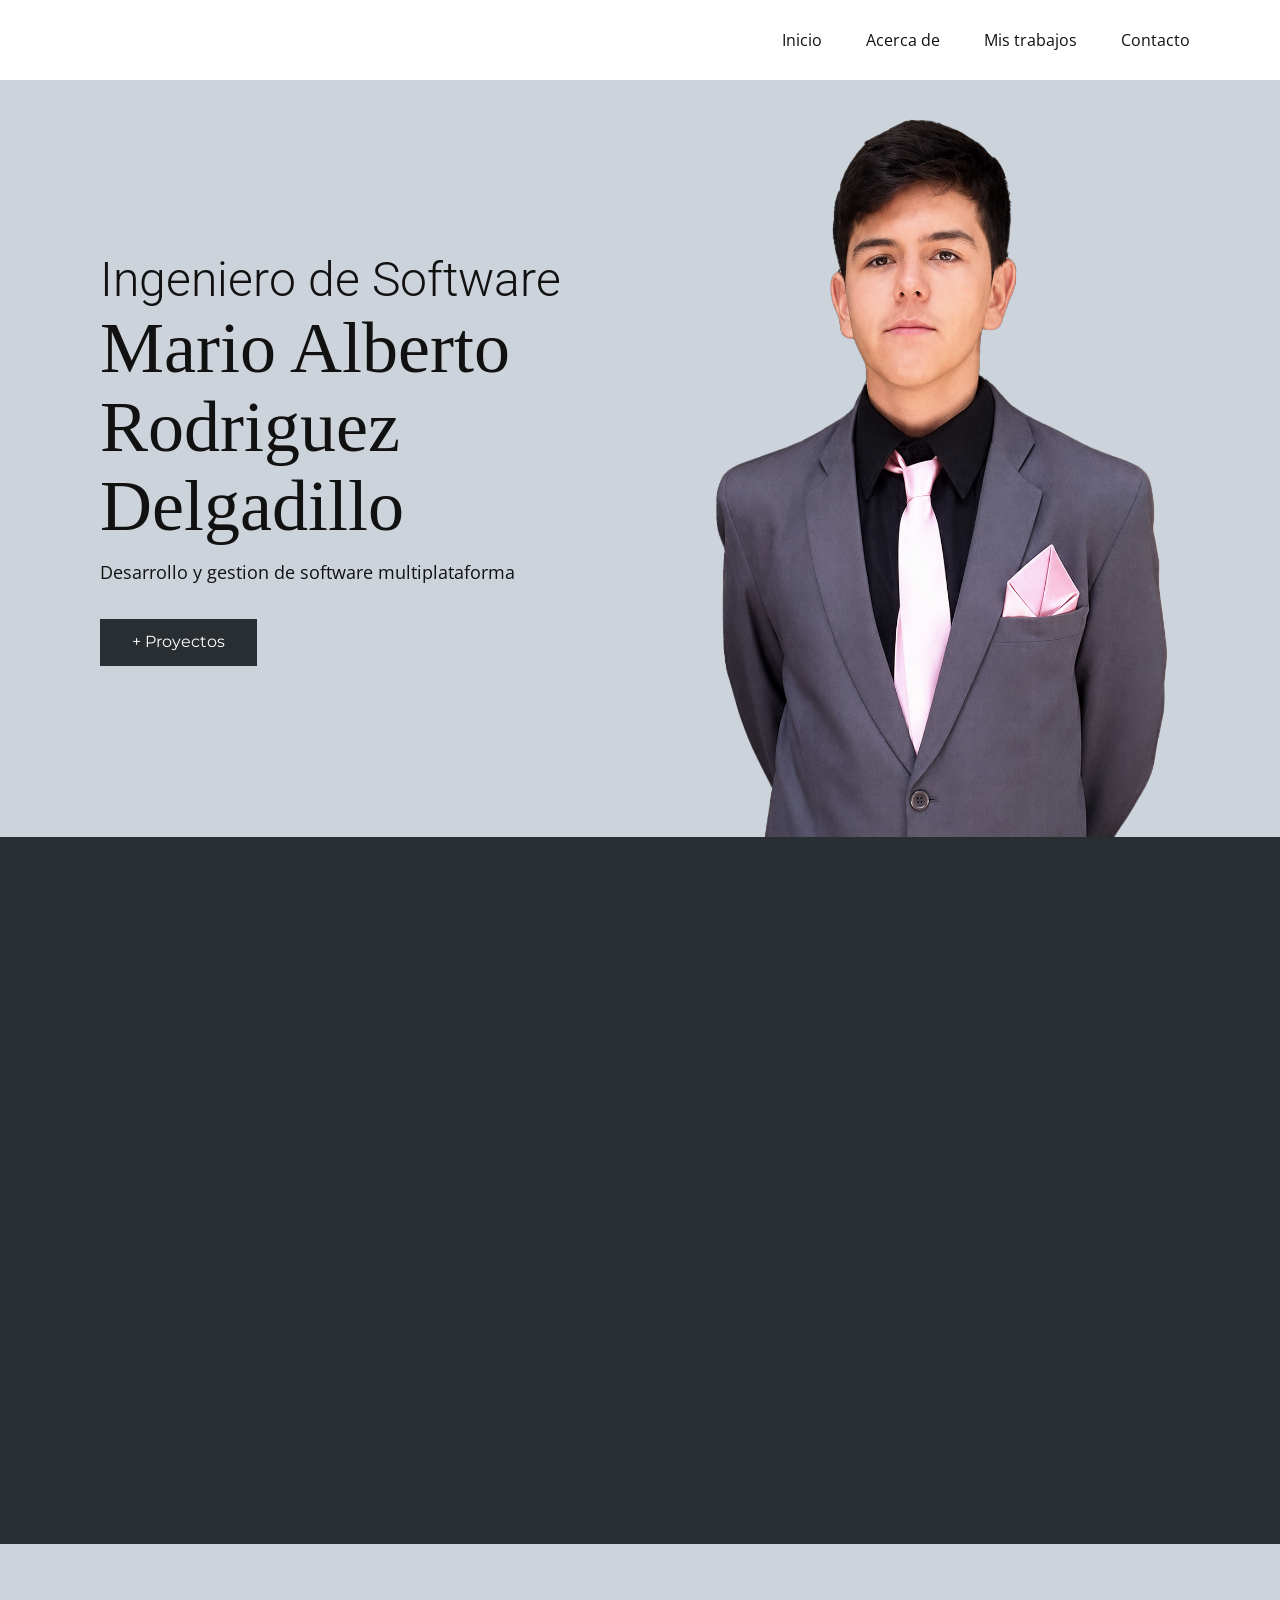
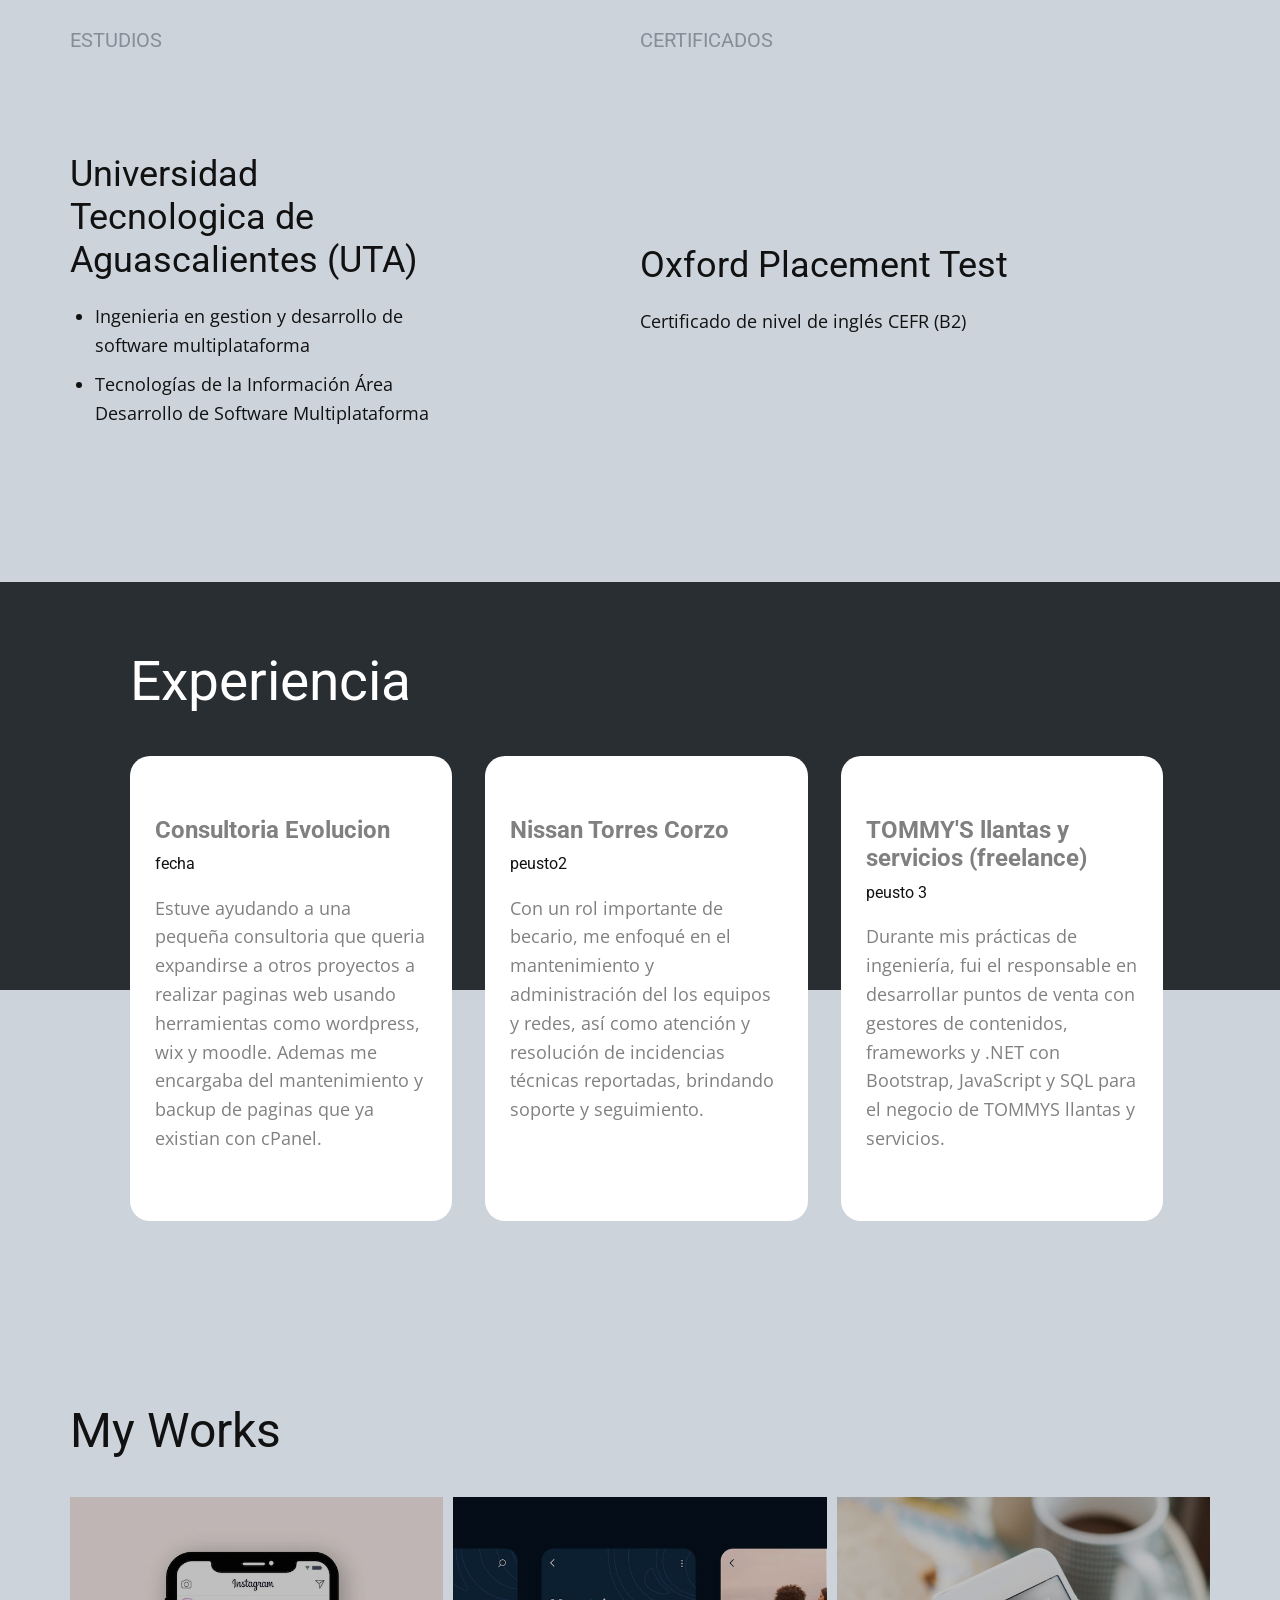
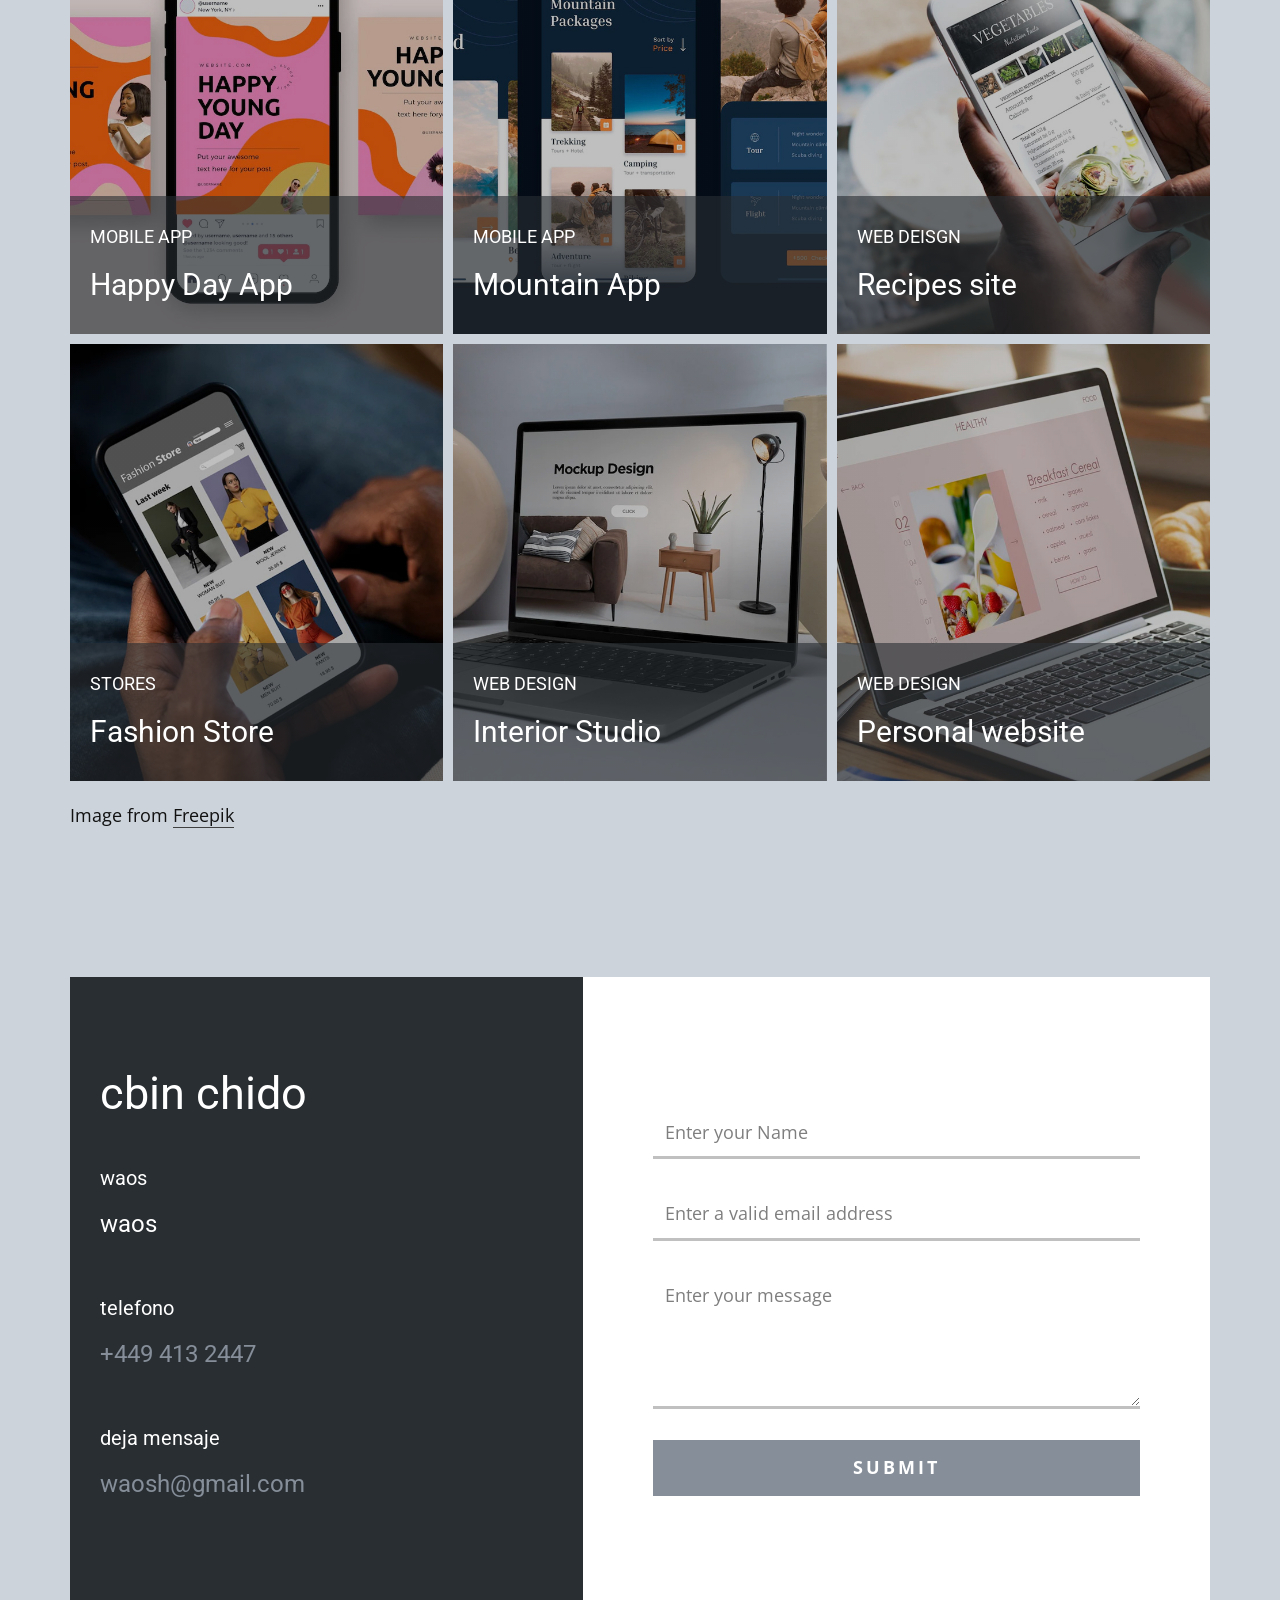
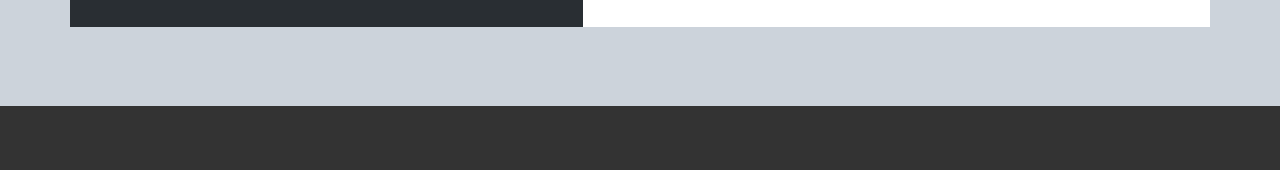
<file: index.html>
<!DOCTYPE html>
<html style="font-size: 16px;" lang="es">

<head>
  <meta name="viewport" content="width=device-width, initial-scale=1.0">
  <meta charset="utf-8">

  <title>CV</title>
  <link rel="stylesheet" href="nicepage.css" media="screen">
  <link rel="stylesheet" href="index.css" media="screen">
  <script class="u-script" type="text/javascript" src="jquery.js" defer=""></script>
  <script class="u-script" type="text/javascript" src="nicepage.js" defer=""></script>
  <meta name="generator" content="Nicepage 7.14.0, nicepage.com">
  <link id="u-page-google-font" rel="stylesheet"
    href="https://fonts.googleapis.com/css2?display=swap&amp;family=Roboto:ital,wght@0,100;0,200;0,300;0,400;0,500;0,600;0,700;0,800;0,900;1,100;1,200;1,300;1,400;1,500;1,600;1,700;1,800;1,900&amp;family=Open+Sans:ital,wght@0,300;0,400;0,500;0,600;0,700;0,800;1,300;1,400;1,500;1,600;1,700;1,800&amp;family=Montserrat:ital,wght@0,100;0,200;0,300;0,400;0,500;0,600;0,700;0,800;0,900;1,100;1,200;1,300;1,400;1,500;1,600;1,700;1,800;1,900&amp;family=Lato:ital,wght@0,100;0,300;0,400;0,700;0,900;1,100;1,300;1,400;1,700;1,900">

</head>

<body data-home-page="Casa.html" data-home-page-title="Casa" data-path-to-root="./" data-include-products="false"
  class="u-body u-clearfix u-xl-mode" data-lang="es">
  <header class="u-clearfix u-header u-header" id="header">
    <div class="u-clearfix u-sheet u-sheet-1">
      <a href="#" class="u-image u-logo u-image-1">

      </a>
      <nav class="u-menu u-menu-one-level u-offcanvas u-menu-1" role="navigation" aria-label="Menu navigation">
        <div class="menu-collapse" style="font-size: 1rem; letter-spacing: 0px;">
          <a class="u-button-style u-custom-left-right-menu-spacing u-custom-padding-bottom u-custom-top-bottom-menu-spacing u-hamburger-link u-nav-link u-text-active-palette-1-base u-text-hover-palette-2-base"
            href="#" tabindex="-1" aria-label="Open menu" aria-controls="88ab">
            <svg class="u-svg-link" viewBox="0 0 24 24">
              <use xlink:href="#menu-hamburger"></use>
            </svg>
            <svg class="u-svg-content" version="1.1" id="menu-hamburger" viewBox="0 0 16 16" x="0px" y="0px"
              xmlns:xlink="http://www.w3.org/1999/xlink" xmlns="http://www.w3.org/2000/svg">
              <g>
                <rect y="1" width="16" height="2"></rect>
                <rect y="7" width="16" height="2"></rect>
                <rect y="13" width="16" height="2"></rect>
              </g>
            </svg>
          </a>
        </div>
        <div class="u-nav-container">
          <ul class="u-nav u-unstyled u-nav-1" role="menubar">
            <li class="u-nav-item" role="none"><a
                class="u-button-style u-nav-link u-text-active-palette-1-base u-text-hover-palette-2-base"
                href="#inicio" style="padding: 10px 20px;" role="menuitem">Inicio</a>
            </li>
            <li class="u-nav-item" role="none"><a
                class="u-button-style u-nav-link u-text-active-palette-1-base u-text-hover-palette-2-base"
                href="#acerca" style="padding: 10px 20px;" role="menuitem">Acerca de</a>
            </li>
            <li class="u-nav-item" role="none"><a
                class="u-button-style u-nav-link u-text-active-palette-1-base u-text-hover-palette-2-base" href="#works"
                style="padding: 10px 20px;" role="menuitem">Mis trabajos</a>
            </li>
            <li class="u-nav-item" role="none"><a
                class="u-button-style u-nav-link u-text-active-palette-1-base u-text-hover-palette-2-base"
                href="#contacto" style="padding: 10px 20px;" role="menuitem">Contacto</a>
            </li>
          </ul>
        </div>
        <div class="u-nav-container-collapse" id="88ab" role="region" aria-label="Menu panel">
          <div class="u-black u-container-style u-inner-container-layout u-opacity u-opacity-95 u-sidenav">
            <div class="u-inner-container-layout u-sidenav-overflow">
              <div class="u-menu-close" tabindex="-1" aria-label="Close menu"></div>
              <ul class="u-align-center u-nav u-popupmenu-items u-unstyled u-nav-2">
                <li class="u-nav-item"><a class="u-button-style u-nav-link" href="#inicio">Inicio</a>
                </li>
                <li class="u-nav-item"><a class="u-button-style u-nav-link" href="#acerca">Acerca de</a>
                </li>
                <li class="u-nav-item"><a class="u-button-style u-nav-link" href="#works">Mis trabajos</a>
                </li>
                <li class="u-nav-item"><a class="u-button-style u-nav-link" href="#contacto">Contacto</a>
                </li>
              </ul>
            </div>
          </div>
          <div class="u-black u-menu-overlay u-opacity u-opacity-70"></div>
        </div>
      </nav>
    </div>
  </header>
  <section class="u-clearfix u-palette-5-light-1 u-section-1" id="inicio">
    <div class="u-clearfix u-sheet u-valign-middle u-sheet-1">
      <div class="u-clearfix u-expanded-width u-layout-wrap u-layout-wrap-1">
        <div class="u-gutter-0 u-layout">
          <div class="u-layout-row">
            <div class="u-size-28-lg u-size-30-sm u-size-30-xl u-size-30-xs u-size-60-md">
              <div class="u-layout-col">
                <div class="u-size-40">
                  <div class="u-layout-row">
                    <div
                      class="u-align-left u-container-align-left u-container-style u-layout-cell u-left-cell u-size-60 u-layout-cell-1">
                      <div class="u-container-layout u-valign-middle u-container-layout-1">
                        <h3 class="u-text u-text-1">Ingeniero de Software</h3>
                        <h1 class="u-custom-font u-font-georgia u-text u-text-2">Mario Alberto Rodriguez Delgadillo</h1>
                        <p class="u-text u-text-3">Desarrollo y gestion de software multiplataforma
                        </p>
                        <a href="#works"
                          class="u-active-palette-5-dark-2 u-align-left u-border-2 u-border-active-palette-5-dark-2 u-border-hover-palette-5-dark-2 u-border-palette-1-dark-3 u-btn u-button-style u-custom-font u-font-montserrat u-hover-palette-5-dark-2 u-palette-1-dark-3 u-text-active-white u-text-body-alt-color u-text-hover-white u-btn-2"
                          data-animation-name="" data-animation-duration="0" data-animation-delay="0"
                          data-animation-direction="">+ Proyectos</a>
                      </div>
                    </div>
                  </div>
                </div>

              </div>
            </div>
            <div class="u-size-30-sm u-size-30-xl u-size-30-xs u-size-32-lg u-size-60-md">
              <div class="u-layout-col">
                <div class="u-align-center-xl u-container-style u-layout-cell u-right-cell u-size-60 u-layout-cell-4">
                  <div class="u-container-layout u-valign-bottom u-container-layout-4">
                    <img class="u-expanded-width u-image u-image-1" src="images/wa.png">
                  </div>
                </div>
              </div>
            </div>
          </div>
        </div>
      </div>
    </div>
  </section>

  <section class="u-align-left u-clearfix u-container-align-left u-palette-1-dark-3 u-section-3" id="acerca">
    <div class="u-clearfix u-sheet u-valign-middle u-sheet-1">

      <h2 class="u-align-left u-text u-text-2" data-animation-name="customAnimationIn" data-animation-duration="500"
        data-animation-delay="500">
        Acerca de mi
      </h2>

      <p class="u-align-left u-text u-text-3" data-animation-name="customAnimationIn" data-animation-duration="500"
        data-animation-delay="500">
        Desarrollador y técnico en informática con experiencia en soporte técnico,
        mantenimiento de equipos, diseño UX y desarrollo de aplicaciones web.
        He colaborado en proyectos empresariales relacionados con administración de sistemas,
        optimización de sitios web y creación de soluciones digitales.
      </p>

      <div class="acerca-container">

        <div class="u-expanded-width u-list u-list-1">
          <div class="u-repeater u-repeater-1">

            <div
              class="u-align-left u-container-align-left u-container-style u-list-item u-repeater-item u-shape-rectangle u-white u-list-item-1"
              data-animation-name="customAnimationIn" data-animation-duration="500" data-animation-delay="250">
              <div class="u-container-layout u-similar-container u-valign-top u-container-layout-1">
                <span class="u-file-icon u-icon u-text-palette-5-dark-1 u-icon-1">
                  <img src="images/4552640-ef3167fd.png" alt="">
                </span>
                <h4 class="u-text u-text-4">Coding</h4>
                <a
                  class="u-border-1 u-border-active-grey-70 u-border-black u-border-hover-grey-70 u-border-no-left u-border-no-right u-border-no-top u-btn u-button-style u-custom-item u-none">
                  C#, C++, Java, Angular, SQL, NoSQL, HTML, CSS, JS
                </a>
              </div>
            </div>

            <div
              class="u-align-left u-container-align-left u-container-style u-list-item u-repeater-item u-white u-list-item-2"
              data-animation-name="customAnimationIn" data-animation-duration="500" data-animation-delay="250">
              <div class="u-container-layout u-similar-container u-valign-top u-container-layout-2">
                <span class="u-file-icon u-icon u-text-palette-5-dark-1 u-icon-2">
                  <img src="images/4425412-faaa33ea.png" alt="">
                </span>
                <h4 class="u-text u-text-5">UI/UX</h4>
                <a
                  class="u-border-1 u-border-active-grey-70 u-border-black u-border-hover-grey-70 u-border-no-left u-border-no-right u-border-no-top u-btn u-button-style u-custom-item u-none">
                  Wordpress, Figma, Photoshop, Wix
                </a>
              </div>
            </div>

            <div
              class="u-align-left u-container-align-left u-container-style u-list-item u-repeater-item u-white u-list-item-3"
              data-animation-name="customAnimationIn" data-animation-duration="500" data-animation-delay="250">
              <div class="u-container-layout u-similar-container u-valign-top u-container-layout-3">
                <span class="u-file-icon u-icon u-text-palette-5-dark-1 u-icon-3">
                  <img src="images/3159310-209a2868.png" alt="">
                </span>
                <h4 class="u-text u-text-6">Herramientas</h4>
                <a
                  class="u-border-1 u-border-active-grey-70 u-border-black u-border-hover-grey-70 u-border-no-left u-border-no-right u-border-no-top u-btn u-button-style u-custom-item u-none">
                  Docker, Git, Github, Azure, AWS, Linux, Office
                </a>
              </div>
            </div>

            <div
              class="u-align-left u-container-align-left u-container-style u-list-item u-repeater-item u-white u-list-item-4"
              data-animation-name="customAnimationIn" data-animation-duration="500" data-animation-delay="250">
              <div class="u-container-layout u-similar-container u-valign-top u-container-layout-4">
                <span class="u-file-icon u-icon u-text-palette-5-dark-1 u-icon-4">
                  <img src="images/8087597-228b190c.png" alt="">
                </span>
                <h4 class="u-text u-text-7">Mantenimiento y soporte</h4>
                <a
                  class="u-border-1 u-border-active-grey-70 u-border-black u-border-hover-grey-70 u-border-no-left u-border-no-right u-border-no-top u-btn u-button-style u-custom-item u-none">
                  Testing, Hardware, Redes, Soporte técnico
                </a>
              </div>
            </div>

          </div>
        </div>

        <div class="u-align-left u-container-align-left u-container-style u-group u-palette-1-dark-3 u-group-1"
          data-animation-name="customAnimationIn" data-animation-duration="500" data-animation-delay="250">
          <div class="u-container-layout u-valign-middle u-container-layout-5">
            <h3 class="u-text u-text-default u-text-8">Proyectos</h3>
            <a href="#works"
              class="u-active-white u-align-left u-border-2 u-border-active-white u-border-hover-white u-border-white u-btn u-button-style u-custom-font u-font-montserrat u-hover-white u-none u-text-active-palette-1-dark-3 u-text-body-alt-color u-text-hover-palette-1-dark-3 u-btn-5">
              +
            </a>
          </div>
        </div>

      </div>

    </div>
  </section>

  <section
    class="u-align-center u-clearfix u-container-align-center u-container-align-left u-palette-5-light-1 u-section-4"
    id="sec-5771">
    <div class="u-clearfix u-sheet u-valign-middle u-sheet-1">
      <div class="u-clearfix u-expanded-width u-layout-wrap u-layout-wrap-1">
        <div class="u-layout">
          <div class="u-layout-row">
            <div class="u-container-align-left u-container-style u-layout-cell u-size-30 u-layout-cell-1">
              <div class="u-container-layout u-valign-top u-container-layout-1">
                <h5 class="u-align-left u-text u-text-default u-text-palette-5-dark-1 u-text-1">Estudios</h5>
                <div class="u-list u-list-1">
                  <div class="u-repeater u-repeater-1">
                    <div class="u-container-align-left u-container-style u-list-item u-repeater-item u-shape-rectangle">
                      <div class="u-container-layout u-similar-container u-valign-middle u-container-layout-2">
                        <h3 class="u-align-left u-text u-text-2">Universidad Tecnologica de Aguascalientes (UTA)</h3>
                        <ul class="u-align-left u-text u-text-3">
                          <li>Ingenieria en gestion y desarrollo de software multiplataforma</li>
                          <li>Tecnologías de la Información Área Desarrollo de Software Multiplataforma</li>
                        </ul>
                      </div>
                    </div>
                  </div>
                </div>
              </div>
            </div>
            <div class="u-container-align-left u-container-style u-layout-cell u-size-30 u-layout-cell-2">
              <div class="u-container-layout u-valign-top u-container-layout-4">
                <h5 class="u-align-left u-text u-text-default u-text-palette-5-dark-1 u-text-6">Certificados</h5>
                <div class="u-list u-list-2">
                  <div class="u-repeater u-repeater-2">
                    <div class="u-container-align-left u-container-style u-list-item u-repeater-item u-shape-rectangle">
                      <div class="u-container-layout u-similar-container u-valign-middle u-container-layout-5">
                        <h3 class="u-align-left u-text u-text-7">Oxford Placement Test</h3>
                        <p class="u-align-left u-text u-text-8">Certificado de nivel de inglés CEFR (B2)</p>
                      </div>
                    </div>

                  </div>
                </div>
              </div>
            </div>
          </div>
        </div>
      </div>
    </div>
  </section>
  <section class="u-align-left u-clearfix u-container-align-left u-palette-5-light-1 u-section-5" id="sec-f789">
    <div class="u-expanded-width u-palette-1-dark-3 u-shape u-shape-rectangle u-shape-1"></div>
    <h2 class="u-text u-text-body-alt-color u-text-default-lg u-text-default-md u-text-default-xl u-text-1">
      Experiencia<br>
    </h2>
    <div class="u-list u-list-1">
      <div class="u-repeater u-repeater-1">
        <div
          class="u-align-left u-container-align-left u-container-style u-list-item u-radius-20 u-repeater-item u-shape-round u-white u-list-item-1">
          <div class="u-container-layout u-similar-container u-valign-top u-container-layout-1">
            <h5 class="u-text u-text-default u-text-grey-50 u-text-3">Consultoria Evolucion</h5>
            <h5 class="u-text u-text-body-color u-text-default u-text-4">fecha</h5>
            <p class="u-text u-text-default u-text-grey-50 u-text-2">Estuve ayudando a una pequeña consultoria que
              queria expandirse a otros proyectos a realizar paginas web usando herramientas como
              wordpress, wix y moodle. Ademas me encargaba del mantenimiento y backup de paginas que ya existian con
              cPanel.</p>
          </div>
        </div>
        <div
          class="u-align-left u-container-align-left u-container-style u-list-item u-radius-20 u-repeater-item u-shape-round u-white">
          <div class="u-container-layout u-similar-container u-valign-top u-container-layout-2">
            <h5 class="u-text u-text-default u-text-grey-50 u-text-6">Nissan Torres Corzo</h5>
            <h5 class="u-text u-text-body-color u-text-default u-text-7">peusto2</h5>
            <p class="u-text u-text-default u-text-grey-50 u-text-5">Con un rol importante de becario, me enfoqué en el
              mantenimiento y administración del los equipos y redes, así como atención y
              resolución de incidencias técnicas reportadas, brindando soporte y seguimiento.
            </p>


          </div>
        </div>
        <div
          class="u-align-left u-container-align-left u-container-style u-list-item u-radius-20 u-repeater-item u-shape-round u-white">
          <div class="u-container-layout u-similar-container u-valign-top u-container-layout-3">
            <h5 class="u-text u-text-default u-text-grey-50 u-text-9">TOMMY'S llantas y servicios (freelance)</h5>
            <h5 class="u-text u-text-body-color u-text-default u-text-10">peusto 3 </h5>
            <p class="u-text u-text-default u-text-grey-50 u-text-8">Durante mis prácticas de ingeniería, fui el
              responsable en desarrollar puntos de venta con gestores de contenidos, frameworks y .NET
              con Bootstrap, JavaScript y SQL para el negocio de TOMMYS llantas y servicios.
            </p>


          </div>
        </div>
      </div>
    </div>
  </section>

  <section class="u-clearfix u-container-align-left u-palette-5-light-1 u-section-6" id="works">
    <div class="u-clearfix u-sheet u-valign-middle u-sheet-1">
      <h2 class="u-align-left u-text u-text-1"> My Works</h2>
      <div class="u-expanded-width u-list u-list-1">
        <div class="u-repeater u-repeater-1">
          <div class="u-container-style u-image u-list-item u-repeater-item u-shading u-image-1" data-image-width="759"
            data-image-height="759">
            <div class="u-container-layout u-similar-container u-valign-bottom u-container-layout-1">
              <div
                class="u-container-align-left u-container-style u-expanded-width u-group u-opacity u-opacity-60 u-palette-1-dark-3 u-group-1">
                <div class="u-container-layout u-valign-middle u-container-layout-2">
                  <h6 class="u-align-left u-text u-text-default u-text-2"> Mobile App</h6>
                  <h3 class="u-align-left u-text u-text-default u-text-3">Happy Day App</h3>
                </div>
              </div>
            </div>
          </div>
          <div class="u-container-style u-image u-list-item u-repeater-item u-shading u-image-2" data-image-width="759"
            data-image-height="759">
            <div class="u-container-layout u-similar-container u-valign-bottom u-container-layout-3">
              <div
                class="u-container-align-left u-container-style u-expanded-width u-group u-opacity u-opacity-60 u-palette-1-dark-3 u-group-2">
                <div class="u-container-layout u-valign-middle u-container-layout-4">
                  <h6 class="u-align-left u-text u-text-default u-text-4"> Mobile App</h6>
                  <h3 class="u-align-left u-text u-text-default u-text-5">Mountain App</h3>
                </div>
              </div>
            </div>
          </div>
          <div class="u-container-style u-image u-list-item u-repeater-item u-shading u-image-3" data-image-width="759"
            data-image-height="759">
            <div class="u-container-layout u-similar-container u-valign-bottom u-container-layout-5">
              <div
                class="u-container-align-left u-container-style u-expanded-width u-group u-opacity u-opacity-60 u-palette-1-dark-3 u-group-3">
                <div class="u-container-layout u-valign-middle u-container-layout-6">
                  <h6 class="u-align-left u-text u-text-default u-text-6">Web deisgn</h6>
                  <h3 class="u-align-left u-text u-text-default u-text-7">Recipes site</h3>
                </div>
              </div>
            </div>
          </div>
          <div class="u-container-style u-image u-list-item u-repeater-item u-shading u-image-4" data-image-width="759"
            data-image-height="759">
            <div class="u-container-layout u-similar-container u-valign-bottom u-container-layout-7">
              <div
                class="u-container-align-left u-container-style u-expanded-width u-group u-opacity u-opacity-60 u-palette-1-dark-3 u-group-4">
                <div class="u-container-layout u-valign-middle u-container-layout-8">
                  <h6 class="u-align-left u-text u-text-default u-text-8">stores</h6>
                  <h3 class="u-align-left u-text u-text-default u-text-9">Fashion Store</h3>
                </div>
              </div>
            </div>
          </div>
          <div class="u-container-style u-image u-list-item u-repeater-item u-shading u-image-5" data-image-width="759"
            data-image-height="759">
            <div class="u-container-layout u-similar-container u-valign-bottom u-container-layout-9">
              <div
                class="u-container-align-left u-container-style u-expanded-width u-group u-opacity u-opacity-60 u-palette-1-dark-3 u-group-5">
                <div class="u-container-layout u-valign-middle u-container-layout-10">
                  <h6 class="u-align-left u-text u-text-default u-text-10">web design</h6>
                  <h3 class="u-align-left u-text u-text-default u-text-11">Interior Studio</h3>
                </div>
              </div>
            </div>
          </div>
          <div class="u-container-style u-image u-list-item u-repeater-item u-shading u-image-6" data-image-width="759"
            data-image-height="759">
            <div class="u-container-layout u-similar-container u-valign-bottom u-container-layout-11">
              <div
                class="u-container-align-left u-container-style u-expanded-width u-group u-opacity u-opacity-60 u-palette-1-dark-3 u-group-6">
                <div class="u-container-layout u-valign-middle u-container-layout-12">
                  <h6 class="u-align-left u-text u-text-default u-text-12">web design</h6>
                  <h3 class="u-align-left u-text u-text-default u-text-13">Personal website</h3>
                </div>
              </div>
            </div>
          </div>
        </div>
      </div>
      <p class="u-align-left u-text u-text-default u-text-14">Image from <a href="https://www.freepik.com/"
          class="u-active-none u-border-1 u-border-active-palette-5-dark-1 u-border-grey-75 u-border-hover-palette-5-dark-1 u-border-no-left u-border-no-right u-border-no-top u-bottom-left-radius-0 u-bottom-right-radius-0 u-btn u-button-link u-button-style u-hover-none u-none u-radius-0 u-text-body-color u-top-left-radius-0 u-top-right-radius-0 u-btn-1"
          target="_blank">Freepik</a>
      </p>
    </div>
  </section>

  <section class="u-clearfix u-container-align-left u-expanded-width-xl u-palette-5-light-1 u-section-7" id="contacto">
    <div class="u-clearfix u-sheet u-valign-middle u-sheet-1">
      <div class="data-layout-selected u-clearfix u-expanded-width u-gutter-0 u-layout-wrap u-layout-wrap-1">
        <div class="u-gutter-0 u-layout">
          <div class="u-layout-row">
            <div
              class="u-align-left u-container-align-left u-container-style u-layout-cell u-palette-1-dark-3 u-shape-rectangle u-size-27-lg u-size-27-xl u-size-60-md u-size-60-sm u-size-60-xs u-layout-cell-1">
              <div class="u-container-layout u-valign-middle u-container-layout-1">
                <h2 class="u-align-left u-text u-text-1"> cbin chido</h2>
                <div class="u-list u-list-1">
                  <div class="u-repeater u-repeater-1">
                    <div class="u-container-style u-list-item u-repeater-item">
                      <div class="u-container-layout u-similar-container u-container-layout-2">
                        <h5 class="u-text u-text-default u-text-2"> waos</h5>
                        <h5 class="u-text u-text-3"> waos</h5>
                      </div>
                    </div>
                    <div class="u-container-style u-list-item u-repeater-item">
                      <div class="u-container-layout u-similar-container u-container-layout-3">
                        <h5 class="u-text u-text-default u-text-4"> telefono</h5>
                        <h5 class="u-text u-text-5">
                          <a class="u-active-none u-border-active-white u-border-hover-white u-border-none u-btn u-button-link u-button-style u-hover-none u-none u-text-active-white u-text-hover-white u-text-palette-5-dark-1 u-btn-1"
                            href="#" data-animation-name="" data-animation-duration="0" data-animation-delay="0"
                            data-animation-direction=""> +449 413 2447</a>
                        </h5>
                      </div>
                    </div>
                    <div class="u-container-style u-list-item u-repeater-item">
                      <div class="u-container-layout u-similar-container u-container-layout-4">
                        <h5 class="u-text u-text-default u-text-6"> deja mensaje</h5>
                        <h5 class="u-text u-text-7">
                          <a href="mailto:kevinsmith@gmail.com"
                            class="u-active-none u-border-1 u-border-active-white u-border-hover-white u-border-no-left u-border-no-right u-border-no-top u-border-palette-5-dark-1 u-bottom-left-radius-0 u-bottom-right-radius-0 u-btn u-button-link u-button-style u-hover-none u-none u-radius-0 u-text-active-white u-text-hover-white u-text-palette-5-dark-1 u-top-left-radius-0 u-top-right-radius-0 u-btn-2">waosh@gmail.com</a>
                        </h5>
                      </div>
                    </div>
                  </div>
                </div>
              </div>
            </div>
            <div
              class="u-align-center u-container-align-center u-container-align-center-md u-container-align-center-sm u-container-align-center-xs u-container-style u-layout-cell u-shape-rectangle u-size-33-lg u-size-33-xl u-size-60-md u-size-60-sm u-size-60-xs u-white u-layout-cell-2"
              data-animation-name="" data-animation-duration="0" data-animation-delay="0" data-animation-direction="">
              <div class="u-container-layout u-valign-middle-lg u-valign-middle-xl u-container-layout-5">
                <div class="u-form u-form-1">
                  <form action="https://service.nicepagesrv.com/form/v4/form-process"
                    class="u-clearfix u-form-spacing-30 u-form-vertical u-inner-form" style="padding: 20px;"
                    source="email" name="form">
                    <div class="u-form-group u-form-name">
                      <label for="name-3b9a" class="u-form-control-hidden u-label">Nombre</label>
                      <input type="text" placeholder="Enter your Name" id="name-3b9a" name="name"
                        class="u-border-3 u-border-grey-25 u-border-no-left u-border-no-right u-border-no-top u-input u-input-rectangle u-input-1"
                        required="">
                    </div>
                    <div class="u-form-email u-form-group">
                      <label for="email-3b9a" class="u-form-control-hidden u-label">Email</label>
                      <input type="email" placeholder="Enter a valid email address" id="email-3b9a" name="email"
                        class="u-border-3 u-border-grey-25 u-border-no-left u-border-no-right u-border-no-top u-input u-input-rectangle u-input-2"
                        required="">
                    </div>
                    <div class="u-form-group u-form-message">
                      <label for="message-3b9a" class="u-form-control-hidden u-label">mensaje</label>
                      <textarea placeholder="Enter your message" rows="4" cols="50" id="message-3b9a" name="message"
                        class="u-border-3 u-border-grey-25 u-border-no-left u-border-no-right u-border-no-top u-input u-input-rectangle u-input-3"
                        required=""></textarea>
                    </div>
                    <div class="u-align-left u-form-group u-form-submit">
                      <a href="#"
                        class="u-active-palette-1-dark-3 u-border-none u-btn u-btn-submit u-button-style u-hover-palette-1-dark-3 u-palette-5-dark-1 u-text-active-white u-text-body-alt-color u-text-hover-white u-btn-3">Submit</a>
                      <input type="submit" value="submit" class="u-form-control-hidden">
                    </div>
                    <div class="u-form-send-message u-form-send-success"> gracias</div>
                    <div class="u-form-send-error u-form-send-message"> no puedes</div>
                    <input type="hidden" value="" name="recaptchaResponse">
                    <input type="hidden" name="formServices" value="ee51048c-f47c-0b2c-b472-595fd8cde348">
                  </form>
                </div>
              </div>
            </div>
          </div>
        </div>
      </div>
    </div>
  </section>




  <footer class="u-align-center u-clearfix u-container-align-center u-footer u-grey-80 u-footer" id="footer">
    <section class="u-backlink u-clearfix u-grey-80">
    </section>

    <section class="u-backlink u-clearfix u-grey-80">
    </section>
  </footer>
</body>

</html>
</file>
